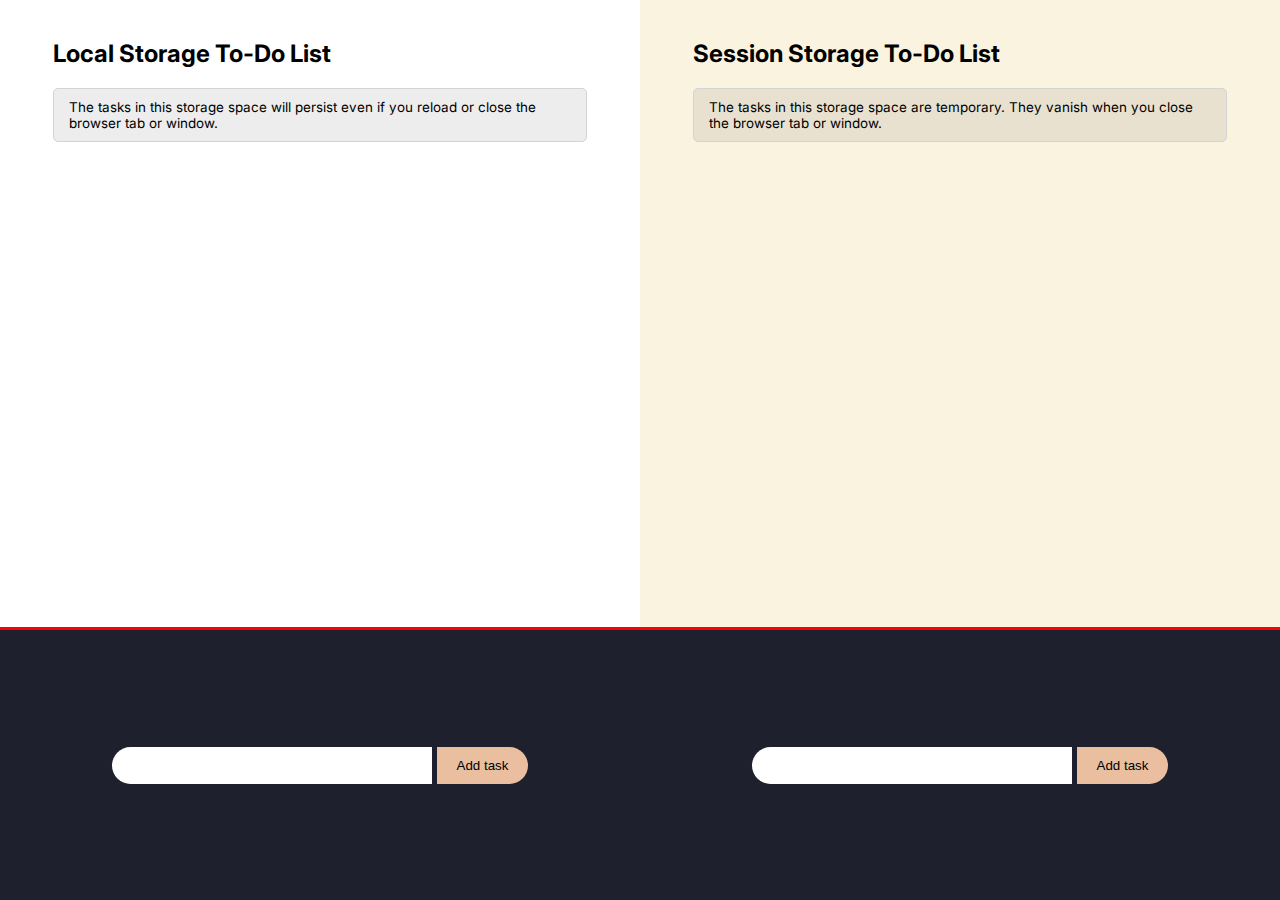
<file: index.html>
<!DOCTYPE html>
<html lang="en">
<head>
    <meta charset="UTF-8">
    <meta name="viewport" content="width=device-width, initial-scale=1.0">
    <title>Document</title>
    <script src="storage.js"></script>
    <link rel="stylesheet" href="storage.css">
</head>
<body>
    <article id="test-article">
        <section>
          <div class="content-container">
            <h2>Local Storage To-Do List</h2>
            <p>
              The tasks in this storage space will persist even if you reload or close
              the browser tab or window.
            </p>
            <ul id="local-storage-todos-container"></ul>
          </div>
          <footer>
            <input id="local-storage-todo-input-ele" type="text" />
            <button id="local-storage-add-task-btn">Add task</button>
          </footer>
        </section>
        <section>
          <div class="content-container">
            <h2>Session Storage To-Do List</h2>
            <p>
              The tasks in this storage space are temporary. They vanish when you
              close the browser tab or window.
            </p>
            <ul id="session-storage-todos-container"></ul>
          </div>
          <footer>
            <input id="session-storage-todo-input-ele" type="text" />
            <button id="session-storage-add-task-btn">Add task</button>
          </footer>
        </section>
      </article>
</body>
</html>
</file>
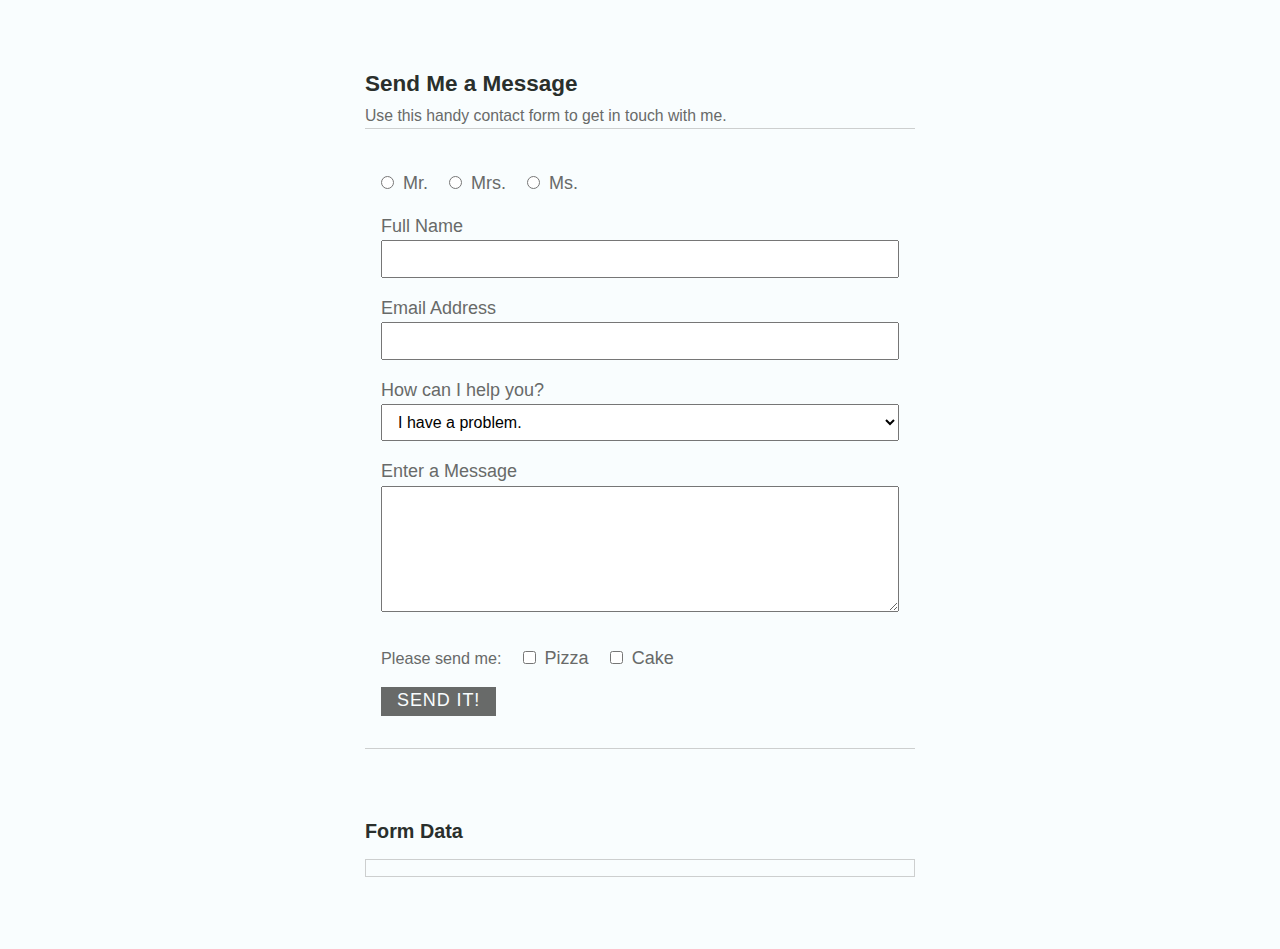
<file: json.html>
<!DOCTYPE html>
<html lang="en">
<head>
    <meta charset="UTF-8">
    <meta name="viewport" content="width=device-width, initial-scale=1.0">
    <title>Document</title>
    <script src="json.js"></script>
    <link rel="stylesheet" href="json.css">
</head>
<body>
    <section class="contact-form">
        <h1>Send Me a Message</h1>
        <p>Use this handy contact form to get in touch with me.</p>
        
        <form>
          <div class="input-group">
            <input id="salutation-mr" name="salutation" type="radio" value="Mr."/>
            <label class="inline" for="salutation-mr">Mr.</label>
            
            <input id="salutation-mrs" name="salutation" type="radio" value="Mrs."/>
            <label class="inline" for="salutation-mrs">Mrs.</label>
            
            <input id="salutation-ms" name="salutation" type="radio" value="Ms."/>
            <label class="inline" for="salutation-ms">Ms.</label>
          </div>
          
          <div class="input-group">
            <label for="name">Full Name</label>
            <input id="name" name="name" type="text"/>
          </div>
          
          <div class="input-group">
            <label for="email">Email Address</label>
            <input id="email" name="email" type="email"/>
          </div>
          
          <div class="input-group">
            <label for="subject">How can I help you?</label>
            <select id="subject" name="subject">
              <option>I have a problem.</option>
              <option>I have a general question.</option>
            </select>
          </div>
          
          <div class="input-group">
            <label for="message">Enter a Message</label>
            <textarea id="message" name="message" rows="6" cols="65"></textarea>
          </div>
          
          <div class="input-group">
            <p class="group-label">Please send me:</p>
            <input id="snacks-pizza" name="snacks" type="checkbox" value="pizza"/>
            <label class="inline" for="snacks-pizza">Pizza</label>
            <input id="snacks-cake" name="snacks" type="checkbox" value="cake"/>
            <label class="inline" for="snacks-cake">Cake</label>
          </div>
          <input name="secret" type="hidden" value="1b3a9374-1a8e-434e-90ab-21aa7b9b80e7"/>
          <button type="submit">Send It!</button>
        </form>
      </section>
      
      <div class="results">
        <h2>Form Data</h2>
        <pre></pre>
      </div>
</body>
</html>
</file>
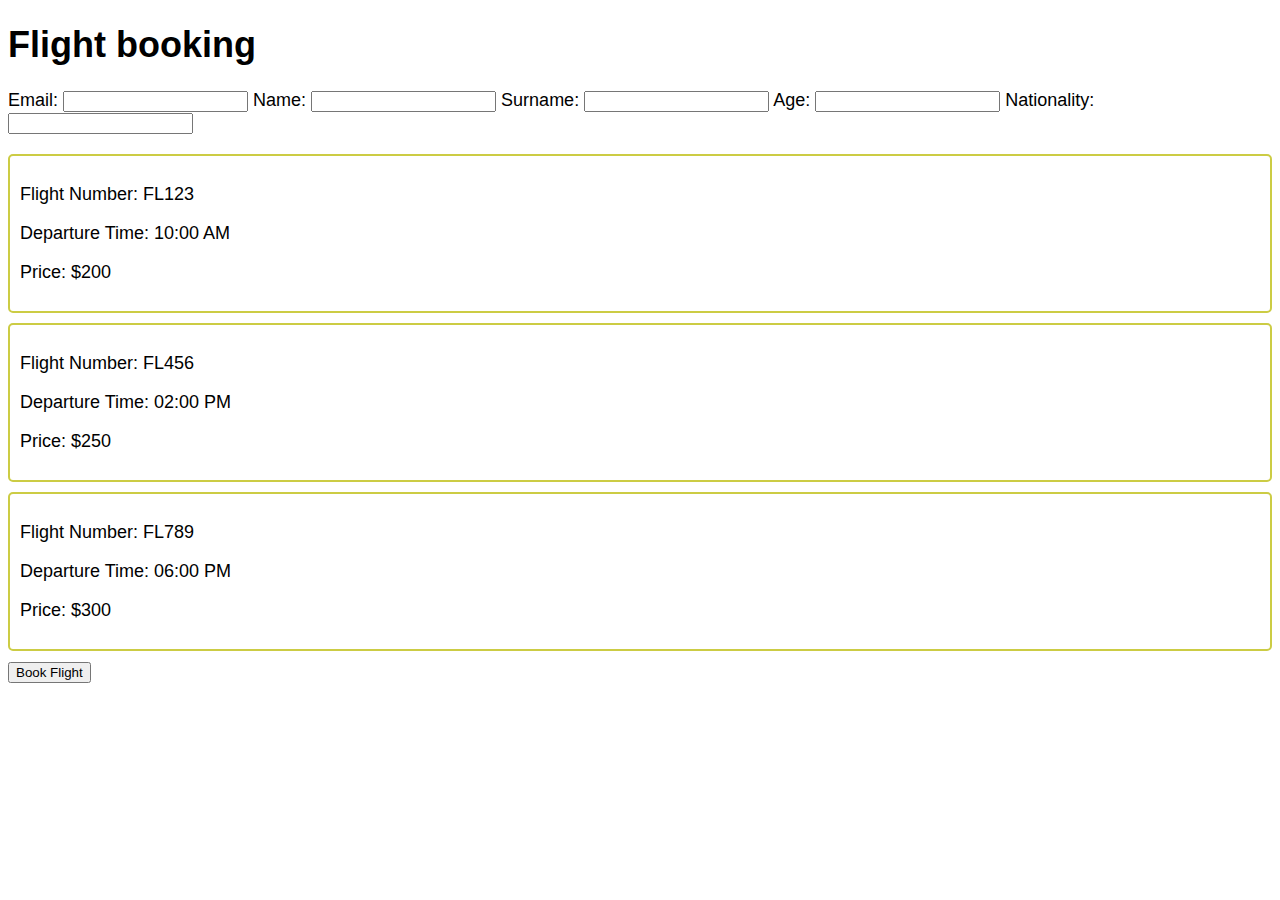
<file: project1.html>
<!DOCTYPE html>
<html lang="en">
<head>
    <meta charset="UTF-8">
    <meta name="viewport" content="width=device-width, initial-scale=1.0">
    <title>flight booking</title>
    <link rel="stylesheet" href="project1.css">
</head>
<body>
    <h1>Flight booking</h1>
    <div id="userDetails">
        <label for="email">Email:</label>
        <input type="email" id="email">
        <label for="name">Name:</label>
        <input type="text" id="name">
        <label for="surname">Surname:</label>
        <input type="text" id="surname">
        <label for="age">Age:</label>
        <input type="number" id="age">
        <label for="nationality">Nationality:</label>
        <input type="text" id="nationality">
    </div>
    <div id="flights">
        <!-- Flight options will be displayed here -->
    </div>
    <button onclick="bookFlight()">Book Flight</button>
    <script src="project1.js"></script>
</body>
</html>
</file>
<file: storage.css>
@import url('https://fonts.googleapis.com/css2?family=Inter&display=swap');

html,
body,
article {
  width: 100%;
  height: 100%;
  margin: 0;
}

article {
  display: grid;
  grid-template-columns: repeat(auto-fit, minmax(300px, 1fr));
  font-family: 'Inter', sans-serif;
}

section {
  display: grid;
  grid-template-rows: 70% 30%;
}

section:last-of-type {
  background-color: #faf3e0;
}

.content-container {
  padding-top: 1.17rem;
  padding-inline: 3.3rem;
  border-bottom: 3px solid #ff0000;
  overflow-y: scroll;
}

p {
  font-size: 0.84rem;
  border: 1px solid #d3d3d3;
  border-radius: 5px;
  background-color: rgba(0, 0, 0, 0.07);
  padding: 10px 15px;
}

ul {
  list-style: none;
  padding-left: 20px;
}

li {
  display: flex;
  align-items: center;
  font-size: 0.97rem;
  padding-block: 0.57rem;
  border-bottom: 1px solid #d3d3d3;
}

li label {
  margin-left: 0.7rem;
}

.todo-task-done {
  text-decoration: line-through;
  color: #808080;
}

input[type='checkbox']:checked {
  accent-color: #808080;
}

footer {
  display: flex;
  align-items: center;
  justify-content: center;
  width: 100%;
  box-sizing: border-box;
  background-color: #1e212d;
}

input[type='text'] {
  width: 45%;
  padding-block: 11px;
  padding-inline: 22px 10px;
  border-width: 0px;
  border-top-left-radius: 22px;
  border-bottom-left-radius: 22px;
}

button {
  margin-left: 5px;
  padding: 11px 20px;
  cursor: pointer;
  background-color: #eabf9f;
  border-width: 0px;
  border-top-right-radius: 22px;
  border-bottom-right-radius: 22px;
}

button:active {
  background-color: #b68973;
}
</file>
<file: json.css>
:root {
    --color-lightest: #f9fdfe;
    --color-gray-light: #cdcfcf;
    --color-gray-medium: #686a69;
    --color-gray-dark: #414643;
    --color-darkest: #2a2f2c;
  }
  
  *,
  ::before,
  ::after {
    margin: 0;
    box-sizing: border-box;
  }
  
  /* Heydon Pickering’s lobotomized owl. Details: https://bit.ly/1H7MXUD */
  * + * {
    margin-top: 1rem;
  }
  
  /* Set up fonts, colors and all that jazz. */
  body {
    background: var(--color-lightest);
    color: var(--color-gray-medium);
    font-family: -apple-system, BlinkMacSystemFont, "Segoe UI", Roboto, Helvetica,
      Arial, sans-serif, "Apple Color Emoji", "Segoe UI Emoji", "Segoe UI Symbol";
    font-size: 18px;
    line-height: 1.45;
  }
  
  /* Headings use a different font because they’re hipsters. */
  h1,
  h2 {
    color: var(--color-darkest);
    font-size: 110%;
    line-height: 1.1;
  }
  
  h1 {
    font-size: 125%;
  }
  
  /* Set up general layout rules for outer containers. */
  .contact-form,
  .results {
    width: 90vw;
    max-width: 550px;
    margin: 8vh auto;
  }
  
  p {
    margin-top: 0.5rem;
    font-size: 87.5%;
  }
  
  .results pre {
    margin-top: 1rem;
    padding: 0.5rem 1rem;
    background: color-lightest;
    border: 1px solid var(--color-gray-light);
    overflow-x: scroll;
  }
  
  .contact-form form {
    position: relative;
    display: block;
    margin: 0;
    padding: 1rem 0 2rem;
    border-top: 1px solid var(--color-gray-light);
    border-bottom: 1px solid var(--color-gray-light);
    overflow: hidden;
  }
  
  .input-group {
    margin-top: 0.25rem;
    padding: 0.5rem 1rem;
  }
  
  .contact-form label {
    display: block;
    color: color-gray-dark;
    font-family: Lato, sans-serif;
    font-size: 100%;
    line-height: 1.125;
  }
  
  .group-label {
    display: inline-block;
    margin-right: 1rem;
    font-size: 90%;
  }
  
  .contact-form label.inline {
    display: inline-block;
    margin-left: 0.25rem;
  }
  
  .contact-form input,
  .contact-form select,
  .contact-form textarea{
    display: block;
    margin-top: 0.25rem;
    padding: 0.5rem 0.75rem;
    border: 1px solid color-gray-light;
    width: 100%;
    font-family: "Open Sans", sans-serif;
    font-size: 1rem;
    transition: 150ms border-color linear;
  }
  
  .contact-form input[type=checkbox],
  .contact-form input[type=radio] {
    display: inline-block;
    width: auto;
  }
  
  .contact-form input[type=checkbox]:not(:first-of-type),
  .contact-form input[type=radio]:not(:first-of-type) {
    margin-left: 1rem;
  }
  
  .contact-form input:focus,
  .contact-form input:active {
    border-color: var(--color-gray-medium);
  }
  
  .contact-form button {
    display: block;
    margin: 0.5rem 1rem 0;
    padding: 0 1rem 0.125rem;
    background-color: var(--color-gray-medium);
    border: 0;
    color: var(--color-lightest);
    font-family: lato, sans-serif;
    font-size: 100%;
    letter-spacing: 0.05em;
    line-height: 1.5;
    text-transform: uppercase;
    transition: 150ms all linear;
  }
  
  .contact-form button:hover,
  .contact-form button:active,
  .contact-form button:focus {
    background: var(--color-darkest);
    cursor: pointer;
  }
</file>
<file: project1.css>
body{
    font-family:'Lucida Sans', 'Lucida Sans Regular', 'Lucida Grande', 'Lucida Sans Unicode', Geneva, Verdana, sans-serif;
    font-size: large;
    
    
}

#userDetails {
    margin-bottom: 20px;
}

.flight {
    border: 2px solid #cc4;
    border-radius: 5px;
    padding: 10px;
    margin-bottom: 10px;
}

.ticket {
    background-color: aquamarine;
    border: 2px solid #ccc;
    border-radius: 10px;
    padding: 20px;
    margin-top: 20px;
    display: none;
}

.ticket p {
    margin: 5px 0;
}
</file>
